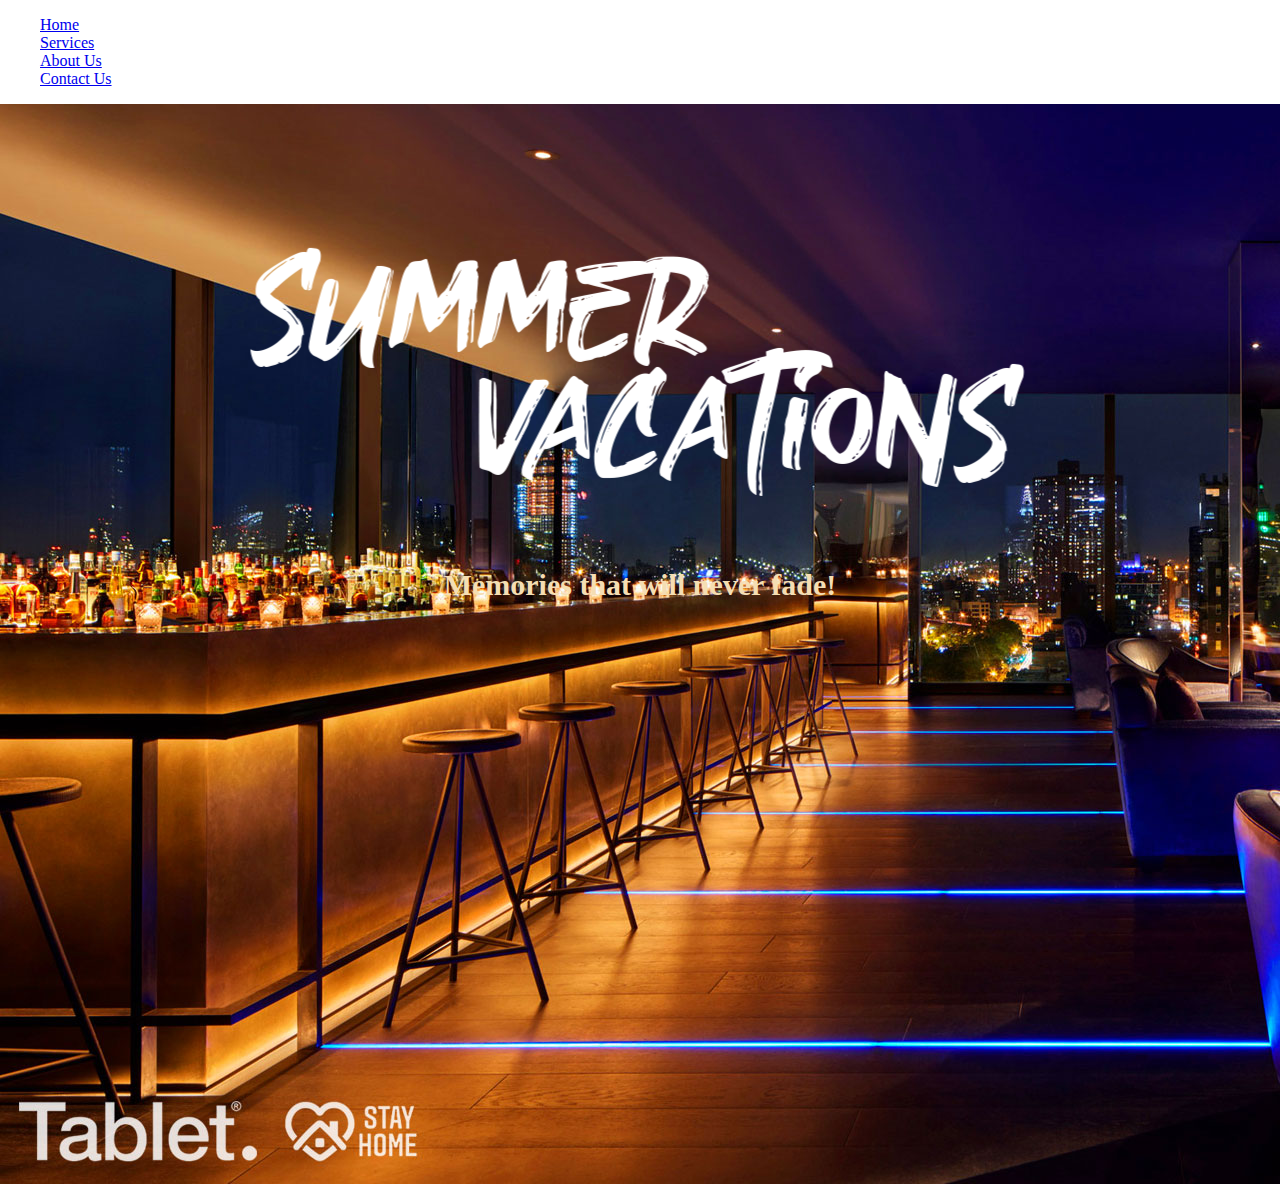
<file: index.html>
<!doctype html>
<html lang="en">
  <head>
    <!-- Required meta tags -->
    <meta charset="utf-8">
    <meta name="viewport" content="width=device-width, initial-scale=1">

    <!-- Bootstrap CSS -->
    <link href="https://cdn.jsdelivr.net/npm/bootstrap@5.0.0-beta1/dist/css/bootstrap.min.css" rel="stylesheet" integrity="sha384-giJF6kkoqNQ00vy+HMDP7azOuL0xtbfIcaT9wjKHr8RbDVddVHyTfAAsrekwKmP1" crossorigin="anonymous">
    <link rel="stylesheet" href="home.css">
    <title>Hotel Website</title>
  </head>
  <body>

    <ul class="nav nav-tabs">
        <li class="nav-item">
          <a class="nav-link active" aria-current="page" href="index.html">Home</a>
        </li>
        <li class="nav-item">
          <a class="nav-link" href="services.html">Services</a>
        </li>
        <li class="nav-item">
          <a class="nav-link" href="about.html">About Us</a>
        </li>
        <li class="nav-item">
          <a class="nav-link" href="contact.html">Contact Us</a>
        </li>
      </ul>

      <div class="centered">
        <img src="/images/summer.png" class="img-fluid" alt="Responsive image"><br><br>
        <h5>Memories that will <strong>never fade!</strong> </h5>
    </div>

    <div class="w3-content w3-section">
      
        <img class="mySlides w3-animate-fading" src="/images/slide 1.jpg" >
        <img class="mySlides w3-animate-fading" src="images/slide 2.jpg">
        <img class="mySlides w3-animate-fading" src="images/background.jpg">
        <img class="mySlides w3-animate-fading" src="images/background.jpeg">
        <img class="mySlides w3-animate-fading" src="images/background1.jpg">


      </div>

      <script>
        var myIndex = 0;
        carousel();
        
        function carousel() {
          var i;
          var x = document.getElementsByClassName("mySlides");
          for (i = 0; i < x.length; i++) {
            x[i].style.display = "none";  
          }
          myIndex++;
          if (myIndex > x.length) {myIndex = 1}    
          x[myIndex-1].style.display = "block";  
          setTimeout(carousel, 9000);    
        }
        </script>
    
    <!-- Optional JavaScript; choose one of the two! -->

    <!-- Option 1: Bootstrap Bundle with Popper -->
    <script src="https://cdn.jsdelivr.net/npm/bootstrap@5.0.0-beta1/dist/js/bootstrap.bundle.min.js" integrity="sha384-ygbV9kiqUc6oa4msXn9868pTtWMgiQaeYH7/t7LECLbyPA2x65Kgf80OJFdroafW" crossorigin="anonymous"></script>

    <!-- Option 2: Separate Popper and Bootstrap JS -->
    <!--
    <script src="https://cdn.jsdelivr.net/npm/@popperjs/core@2.5.4/dist/umd/popper.min.js" integrity="sha384-q2kxQ16AaE6UbzuKqyBE9/u/KzioAlnx2maXQHiDX9d4/zp8Ok3f+M7DPm+Ib6IU" crossorigin="anonymous"></script>
    <script src="https://cdn.jsdelivr.net/npm/bootstrap@5.0.0-beta1/dist/js/bootstrap.min.js" integrity="sha384-pQQkAEnwaBkjpqZ8RU1fF1AKtTcHJwFl3pblpTlHXybJjHpMYo79HY3hIi4NKxyj" crossorigin="anonymous"></script>
    -->
  </body>
</html>
</file>
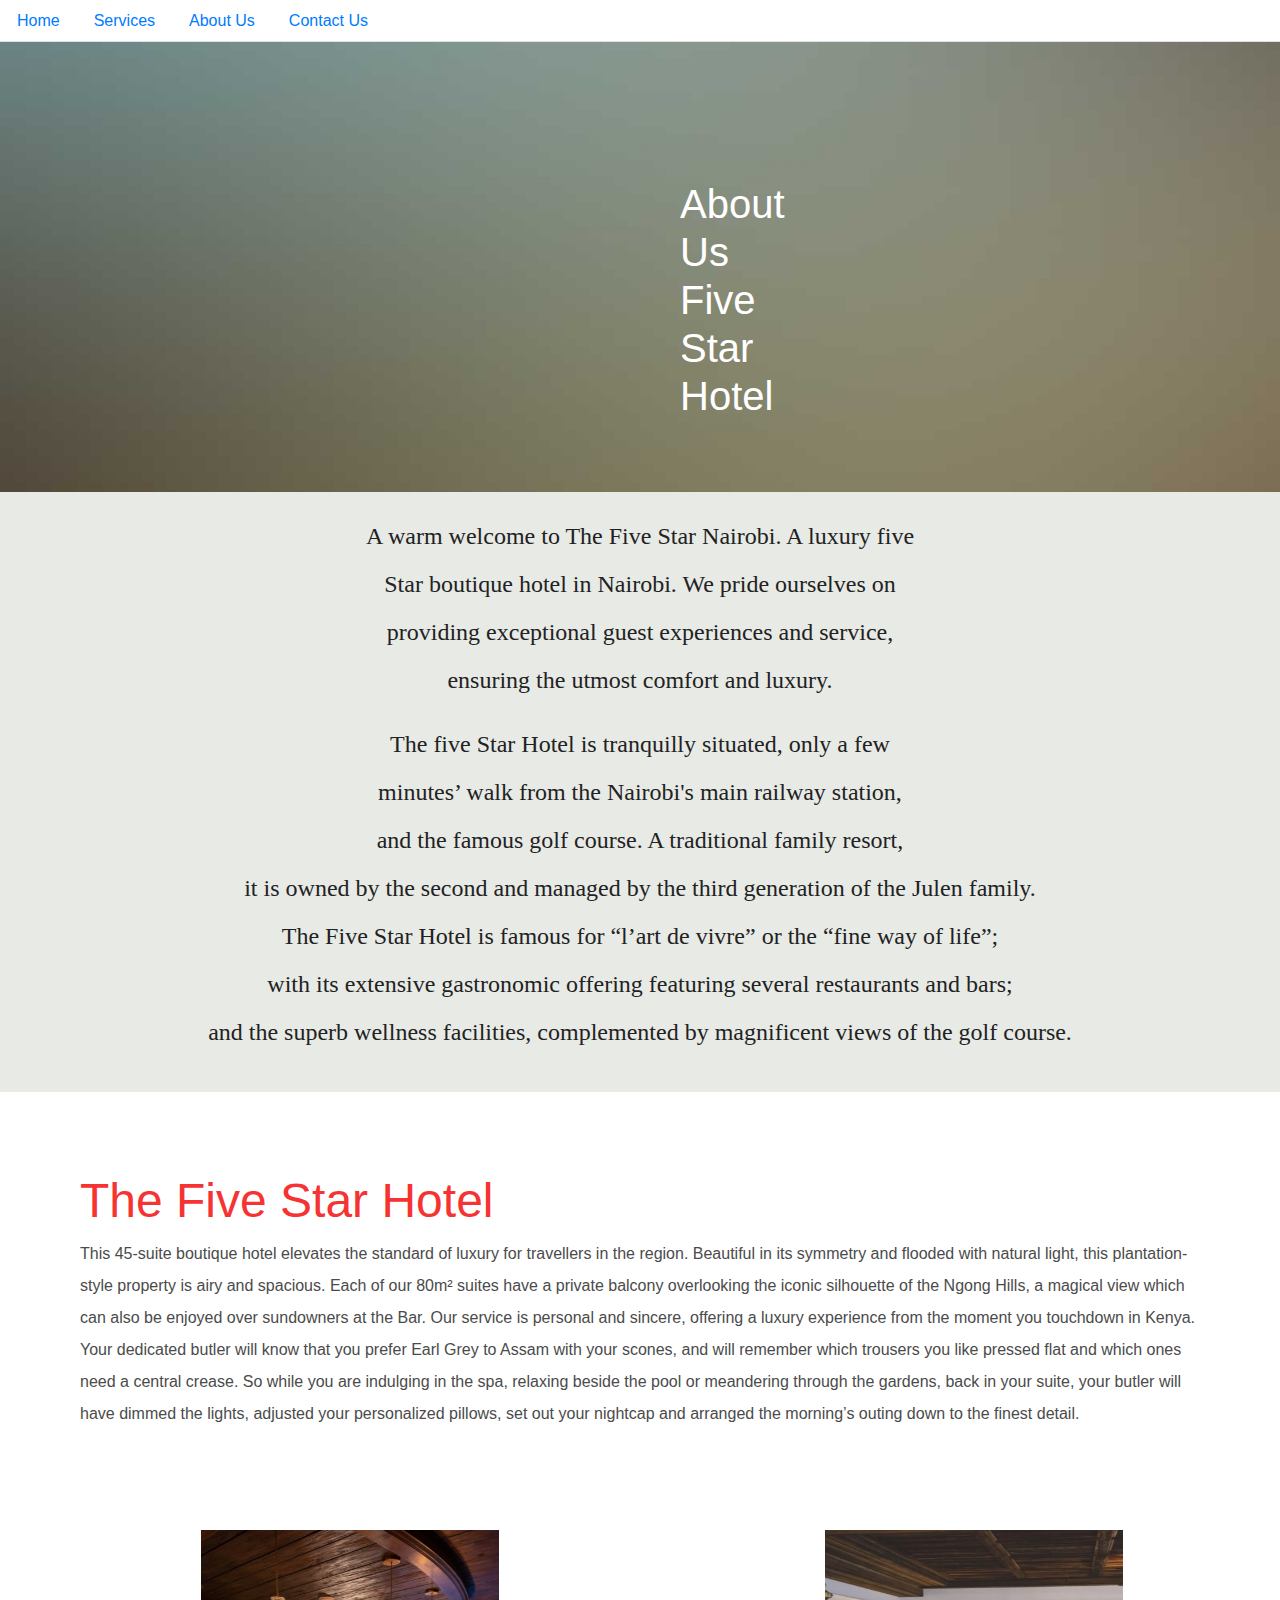
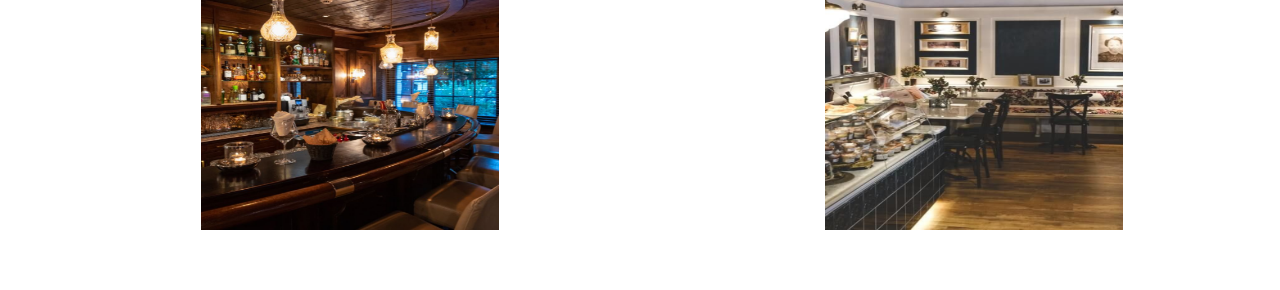
<file: about.html>
<!DOCTYPE html>
<html lang="en">
<head>
    <meta charset="UTF-8">
    <meta name="viewport" content="width=device-width, initial-scale=1.0">
    <title>Five Star Hotel</title>
    <link rel="stylesheet" href="about.css">
    <link rel="stylesheet" href="./bootstrap.css">
</head>
<body>

    <ul class="nav nav-tabs">
        <li class="nav-item">
            <a class="nav-link" href="index.html">Home</a>
        </li>
        <li class="nav-item">
          <a class="nav-link" href="services.html">Services</a>
        </li>
        <li class="nav-item">
          <a class="nav-link" href="about.html">About Us</a>
        </li>
        <li class="nav-item">
          <a class="nav-link" href="contact.html">Contact Us</a>
        </li>
      </ul>

    <main>
   <section class="banner">
    <img class="big" src="./image-1.jpg" alt="first img">
    <h1 class="text-center">About Us  <br> <span>Five Star Hotel</span> </h1>
   </section>

   <div class="part2">
       <p class="text-center">
        A warm welcome to The Five Star Nairobi. A luxury five <br> Star boutique hotel in Nairobi. 
        We pride ourselves on <br> providing exceptional guest experiences and service, <br> ensuring the utmost comfort and luxury.
       </p> 
       <p class="text-center">
        The five Star Hotel is tranquilly situated, only a few <br> minutes’ walk from the Nairobi's main railway station, <br> and the famous golf course.
        A traditional family resort, <br> it is owned by the second and managed by the third generation of the Julen family. <br> The Five Star Hotel is famous for “l’art de vivre” or the “fine way of life”; <br>
        with its extensive gastronomic offering featuring several restaurants and bars; <br>
        and the superb wellness facilities, complemented by magnificent views of the golf course.
    </p>
   </div>

   <article class="stream">
       <h2>The Five Star Hotel</h2>
    <p>
        This 45-suite boutique hotel elevates the standard of luxury for travellers in the region. Beautiful in its symmetry and flooded with natural light, 
        this plantation-style property is airy and spacious. Each of our 80m² suites have a private balcony overlooking the iconic silhouette of the Ngong Hills, 
        a magical view which can also be enjoyed over sundowners at the Bar.
        Our service is personal and sincere, offering a luxury experience from the moment you touchdown in Kenya.
        Your dedicated butler will know that you prefer Earl Grey to Assam with your scones, and will remember which trousers you like pressed flat and which ones need a central crease.
        So while you are indulging in the spa, relaxing beside the pool or meandering through the gardens, back in your suite, your butler will have dimmed the lights, 
        adjusted your personalized pillows, set out your nightcap and arranged the morning’s outing down to the finest detail.
    </p>
    </article>
    <ul class="images">
        <li><img src="./lebar.png" alt="hotel thumbnail 1"></li>
        <li><img src="./deli.png" alt="hotel thumbnail 2"></li>
    </ul>
   
   </main>
</body>
</html>
</file>
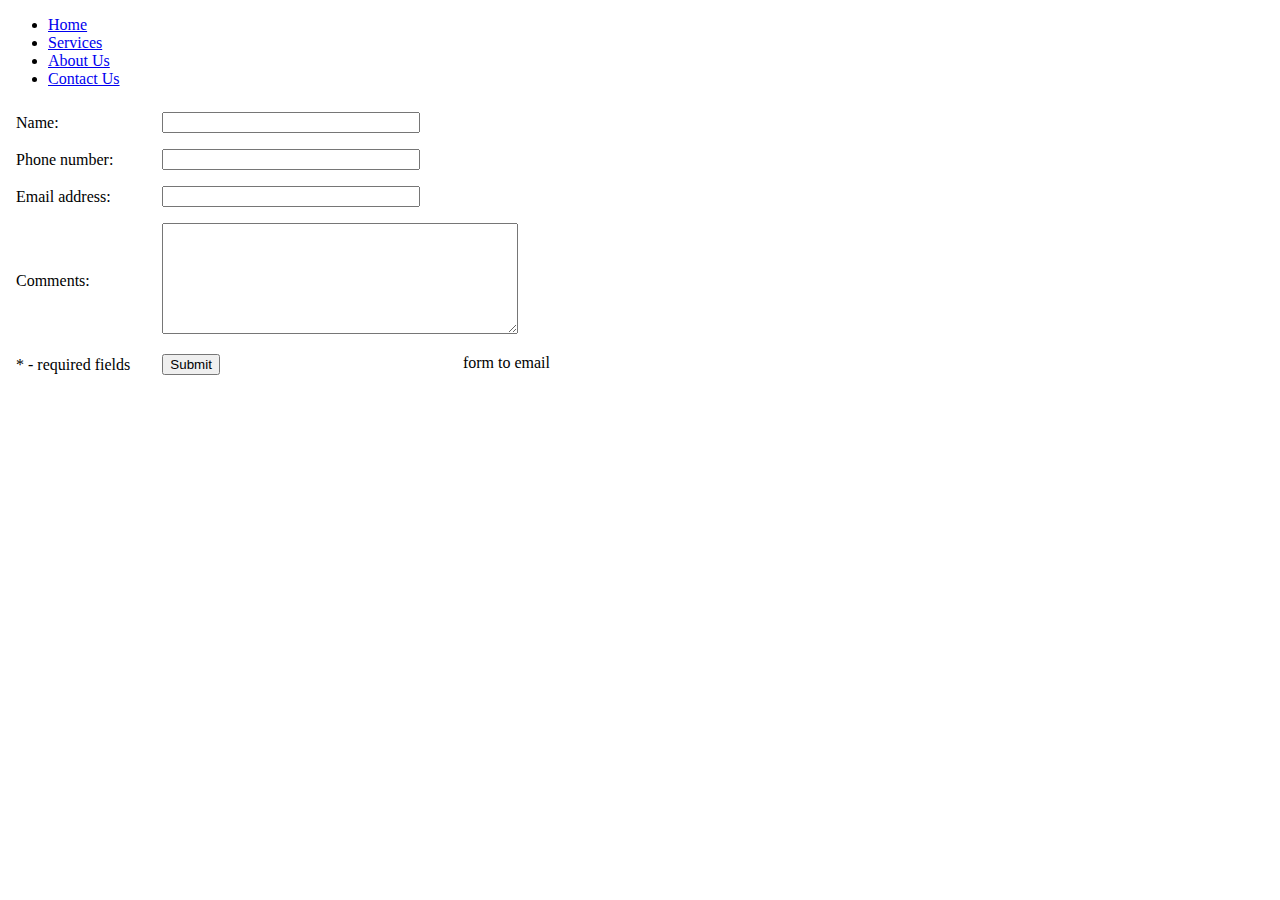
<file: contact.html>
<!DOCTYPE html>
<html lang="en">

<head>
    <link rel="stylesheet" href="css/styles.css">
</head>
<body>

  <ul class="nav nav-tabs">
    <li class="nav-item">
      <a class="nav-link" href="home.html">Home</a>
    </li>
    <li class="nav-item">
      <a class="nav-link" href="services.html">Services</a>
    </li>
    <li class="nav-item">
      <a class="nav-link" href="about.html">About Us</a>
    </li>
    <li class="nav-item">
      <a class="nav-link" href="contact.html">Contact Us</a>
    </li>
  </ul>

<form action="//submit.form" id="ContactUs100" method="post" onsubmit="return ValidateForm(this);">
    <script type="text/javascript">
      function ValidateForm(frm) {
        if (frm.Name.value == "") { alert('Name is required.'); frm.Name.focus(); return false; }
        if (frm.FromEmailAddress.value == "") { alert('Email address is required.'); frm.FromEmailAddress.focus(); return false; }
        if (frm.FromEmailAddress.value.indexOf("@") < 1 || frm.FromEmailAddress.value.indexOf(".") < 1) { alert('Please enter a valid email address.'); frm.FromEmailAddress.focus(); return false; }
        if (frm.Comments.value == "") { alert('Please enter comments or questions.'); frm.Comments.focus(); return false; }
        return true;
      }
    </script>
    <table style="width:100%;max-width:550px;border:0;" cellpadding="8" cellspacing="0">
      <tr>
        <td>
          <label for="Name">Name:</label>
        </td>
        <td>
          <input name="Name" type="text" maxlength="60" style="width:100%;max-width:250px;" />
        </td>
      </tr>
      <tr>
        <td>
          <label for="PhoneNumber">Phone number:</label>
        </td>
        <td>
          <input name="PhoneNumber" type="text" maxlength="43" style="width:100%;max-width:250px;" />
        </td>
      </tr>
      <tr>
        <td>
          <label for="FromEmailAddress">Email address:</label>
        </td>
        <td>
          <input name="FromEmailAddress" type="text" maxlength="90" style="width:100%;max-width:250px;" />
        </td>
      </tr>
      <tr>
        <td>
          <label for="Comments">Comments:</label>
        </td>
        <td>
          <textarea name="Comments" rows="7" cols="40" style="width:100%;max-width:350px;"></textarea>
        </td>
      </tr>
      <tr>
        <td>
          * - required fields
        </td>
        <td>
          <div style="float:right"><a id="lnk100" title="form to email">form to email</a></div>
          <input name="skip_Submit" type="submit" value="Submit" />
        </td>
      </tr>
    </table>
  </form>
</body>

</html>
</file>
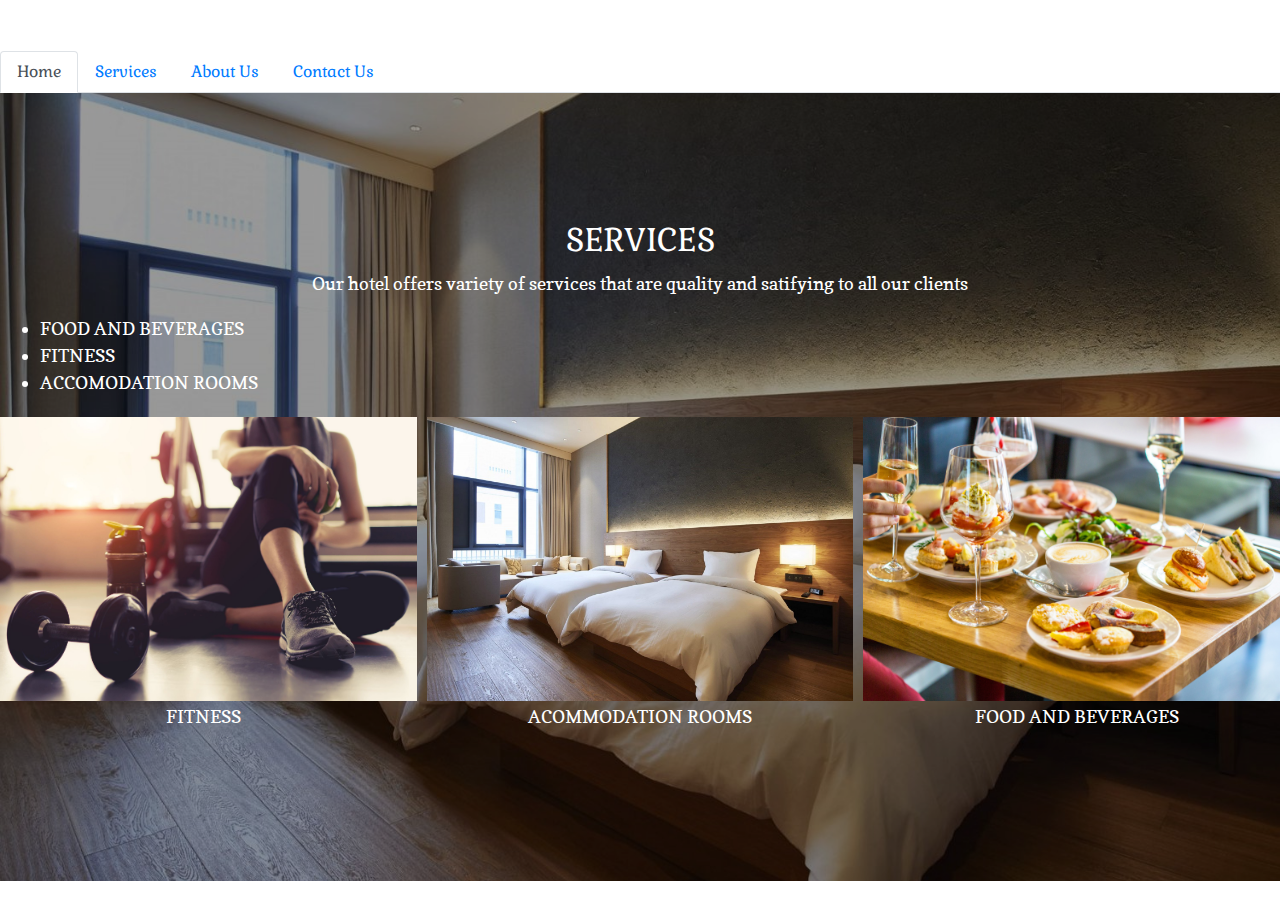
<file: services.html>
<!DOCTYPE html>
<html lang="en">

<head>
    <meta charset="UTF-8">
    <meta name="viewport" content="width=device-width, initial-scale=1.0">
    <meta http-equiv="X-UA-Compatible" content="ie=edge">
    <link rel="stylesheet" href="css/styles.css">
    <link rel="stylesheet" href="css/bootstrap.css">
</head>
<body>
    <div class="maincontainer">

    <ul class="nav nav-tabs">
        <li class="nav-item">
          <a class="nav-link active" aria-current="page" href="#">Home</a>
        </li>
        <li class="nav-item">
          <a class="nav-link" href="services.html">Services</a>
        </li>
        <li class="nav-item">
          <a class="nav-link" href="about.html">About Us</a>
        </li>
        <li class="nav-item">
          <a class="nav-link" href="contact.html">Contact Us</a>
        </li>
      </ul>

        <div class="services">
            <div id="servicesoverlay">
                <h2>SERVICES</h2>
                <p>Our hotel offers variety of services that are quality and satifying to all our clients</p>
                <div class="list">
                    <ul>
                        <li>FOOD AND BEVERAGES</li>
                        <li>FITNESS</li>
                        <li>ACCOMODATION ROOMS</li>
                    </ul>
                </div>
                <div class="row">
                    <div class="column">
                        <img src="images/fit.jpg" alt="Fitness" style="width:100%">
                        <P>FITNESS</P>
                    </div>
                    <div class="column">
                        <img src="images/room.jpg" alt="rooms" style="width:100%">
                        <P>ACOMMODATION ROOMS</P>
                    </div>
                    <div class="column">
                        <img src="images/food.jpg" alt="Food" style="width:100%">
                        <p>FOOD AND BEVERAGES</p>
                    </div>
                </div>
            </div>
        </div>
    </div>
</body>

</html>
</file>
<file: home.css>
body
{
    font-family: "sans- serif";
    color: white;
    background-size: cover;
    margin: auto;
}
.container-fluid
{
    text-align: center;
    padding-top: 0;
}
.centered
{
    position: absolute;
    top: 50%;
    left: 50%;
    transform: translate(-50%, -50%);

}
.centered h5
{
    font-family: "PT Serif";
    font-size: 30px;
    color: wheat;
    text-align: center;
}
</file>
<file: about.css>
.banner{
    text-align: center;
}

.banner img{
    /* position: fixed; */
    width: 100%;
    height: 450px;
}

.banner h1{
    color: white;
    position: absolute;
    top: 20%;
    left: 17em;
    right: 17em;
}

.part2{
    background-color: #e8eae6;
    color: #222222;
    line-height: 2em;
    font-family: baker_signet, serif;
    font-size: 24px;
    padding: 20px 20px;

}

.container{
    color: #222222;
    padding: 20px;
    font-family: 'Times New Roman', Times, serif;
    font-size: 20px;
    column-count: 2;
}

article h2{
    color: #F63232;
    font-size: 48px;
  }

article p{
    line-height: 2em;
    color: #4B4B4B;
}

img{
    max-width: 100%;
    height: 300px;
    width: 298px;
}

.images{
    text-align: center;
    margin: 80px 0;
    white-space: nowrap;
    height: 300px;
  }

.images li{
    display: inline-block;
    list-style-type: none;
    width: 40%;
    margin: 20px 5%;
    position: relative;
}

.stream{
    max-width: 100%;
    width: 1200px;
    padding: 0 40px;
    margin: 80px auto;
    box-sizing: border-box;
}
</file>
<file: css/styles.css>
@import url('https://fonts.googleapis.com/css?family=Copse|Delius+Swash+Caps|Gabriela|Unkempt&display=swap');
html{
  scroll-behavior: smooth;
}
.maincontainer{
    background-image: url('../');
    background-position: center center;
    background-size: cover;
    background-repeat: no-repeat;
    color: white;
    text-align: center;
    padding-top:4%; 
    font-family: 'Gabriela', serif;
    
  }
  .maincontainer h1{
    padding: 2px;
    margin: 5px;
  }
  .maincontainer p{
    padding: 2px;
  }
.services{
    text-align: center;
    background-image: url("../images/room.jpg");
    color: white;
    background-position: center;
    background-size: cover;
    background-repeat: no-repeat;
    font-family: 'Copse', serif;
    font-size: 18px;
  }
  .services h2{
    font-family: 'Gabriela', serif;
    
  }
  #servicesoverlay{
    background-color: rgba(0,0,0,0.4);
    padding-top: 10%;
    padding-bottom: 10%;
  }
.list {
    text-align: left;

}
  /* Three image containers (use 25% for four, and 50% for two, etc) */
.column {
    float: left;
    width: 33.33%;
    padding: 5px;
  }
  
  /* Clear floats after image containers */
  .row::after {
    content: "";
    clear: both;
    display: table;
  }
</file>
